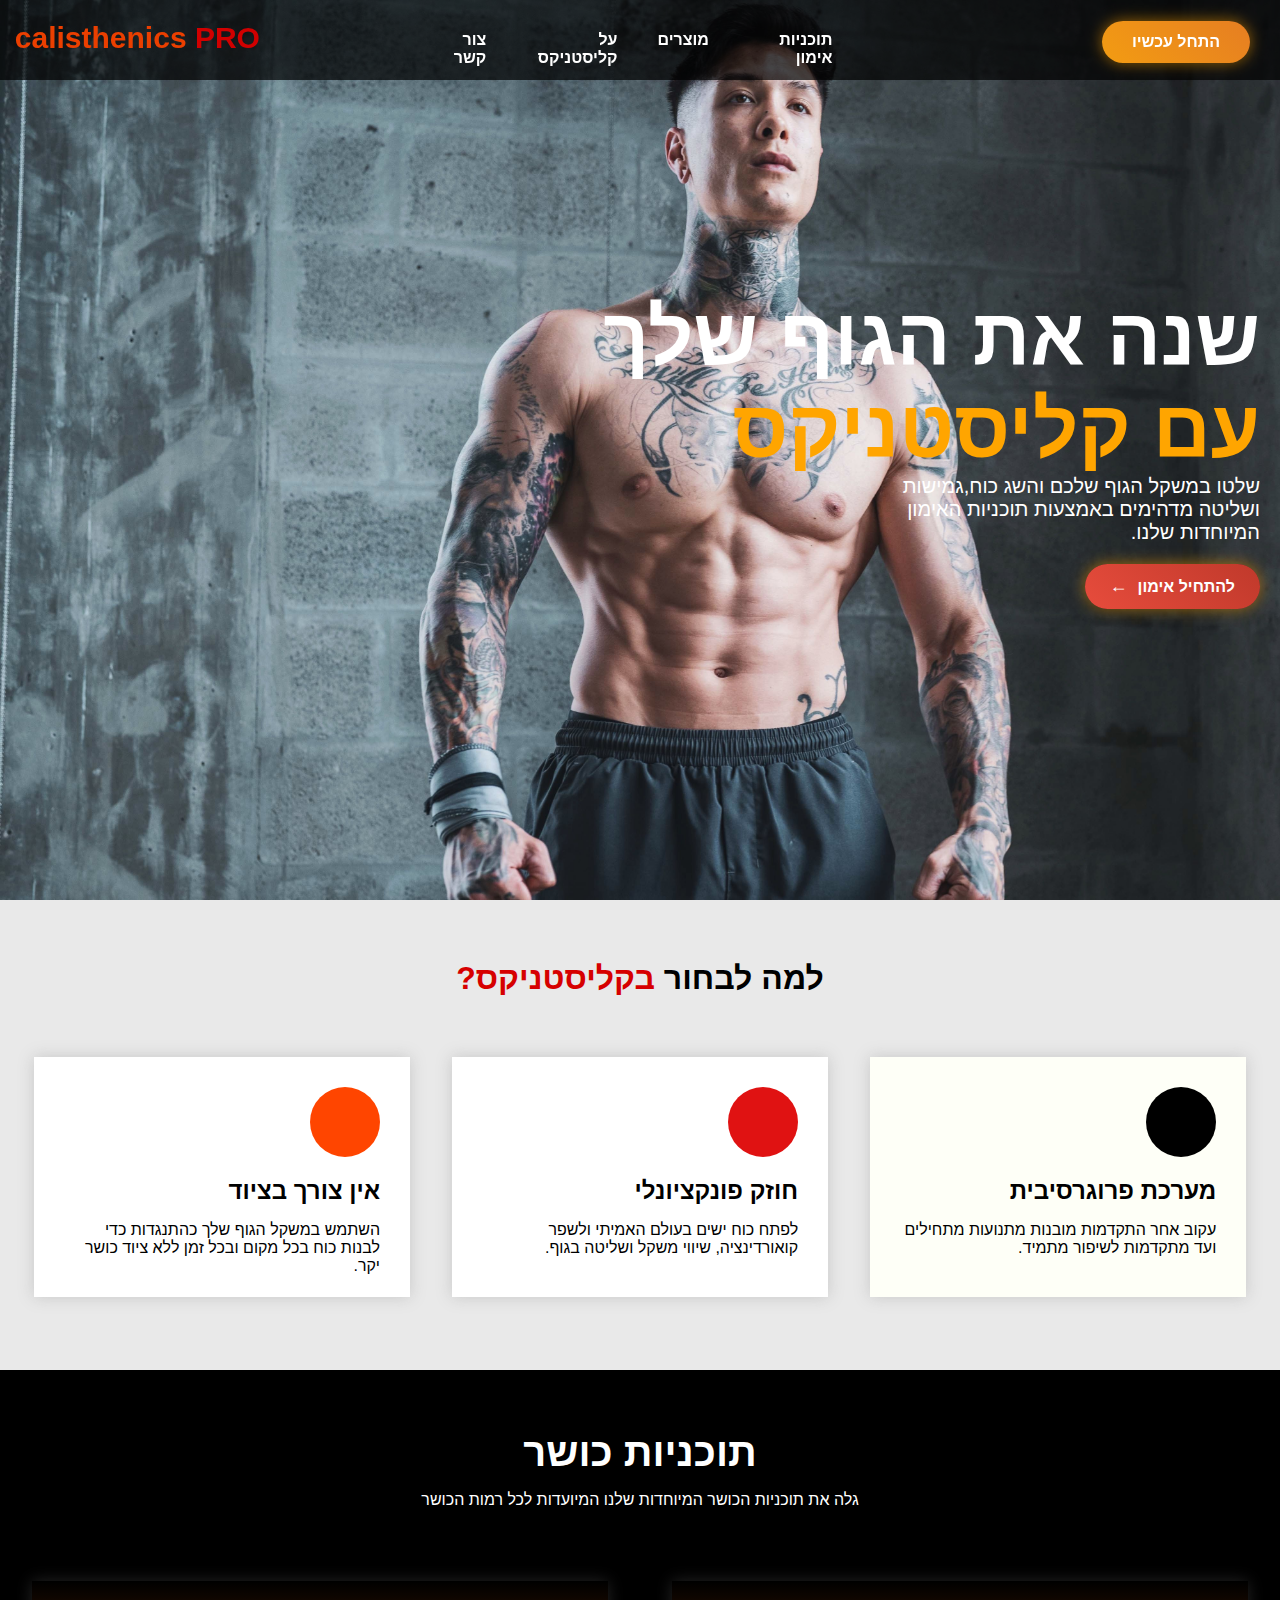
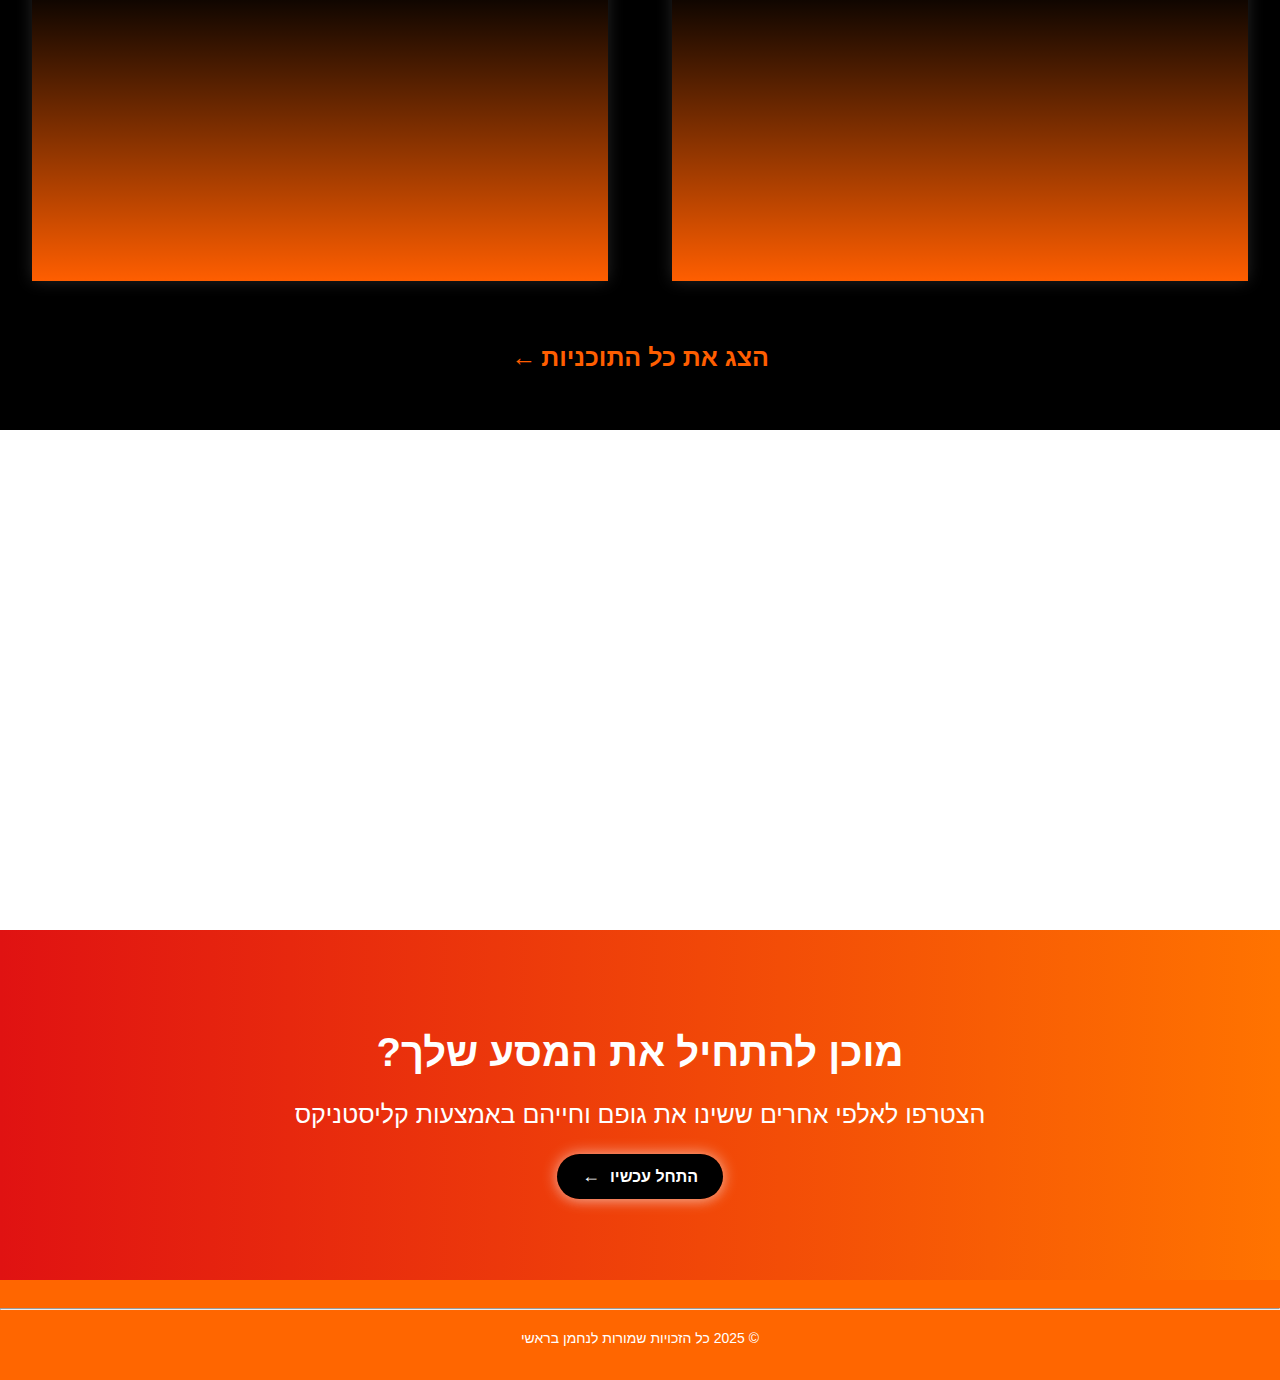
<file: index.html>
<!DOCTYPE html>
<html lang="he">
<head>
    <meta charset="UTF-8">
    <meta name="viewport" content="width=device-width, initial-scale=1.0">
    <title>תוכניות אימון קליסטניקס</title>
</head>
    <style>
        /* עיצוב כללי */
body {
    font-family: "Roboto", sans-serif;
    margin: 0;
    padding: 0;
    background-color: #000000;
    color: #FFFFFF;
    direction: rtl;
    text-align: right;
}


/* כותרת ראשית */
.header-section {
    background-image: url(chris-heria2.jpg);
    height: 100vh;
    background-size: cover;
    display: flex;
    align-items: center;
    padding: 0px;
}

.header-section2{
    padding: 0px;
}

.p-head {
  font-size: 20px;
  color: #ffffff;
  margin-top: 0px;
  margin-bottom: 20px;
  width: 400px;
  padding-right: 20px;
}
.h1-head {
    font-size: 5em;
    margin: 0;
    padding-right: 20px;
}


/* כפתור תפריט */
.menu-btn {
    display: none; /* בכדי שלא יופיע על מסכים גדולים */
    font-size: 30px;
    color: rgb(255, 145, 0);
    background-color: rgba(0, 0, 0, 0.5);
    border: none;
    cursor: pointer;
    padding: 10px;
    padding-top: 5px;
    z-index: 1000;
    position: fixed;
    text-align: center;
    top: 20px;
    right: 20px;
    height: 50px;
    border-radius: 50%;
    width: 50px;
    margin: 20px;
    display: none;
}
/* אפקט כשעוברים עם העכבר */
.menu-btn:hover {
    background-color: rgba(0, 0, 0, 0.5);
    transform: scale(1.1);
}



/* סרגל ניווט */
.nav-mobile{
    position: fixed;
    top: 0;
    right: -250px;
    height: 100%;
    width: 250px;
    background-color: rgba(0, 0, 0, 0.5);
    transition: 0.3s;
    padding-top: 60px;
    z-index: 1000;
}
nav ul {
    list-style: none;
    padding: 0;
    margin: 0;
    display: flex;
    flex-direction: column;
    align-items: center;
}
nav ul li {
    margin: 15px 0;
}
nav ul li a {
    color: #FFFFFF;
    text-decoration: none;
    font-weight: bold;
    font-size: 1.5em;
    padding: 10px;
    transition: 0.3s;
}
nav ul li a:hover {
    color: #FF9800;
}

/* סרגל ניווט במחשב  */
header {
    background: rgba(0, 0, 0, 0.7);
    color: white;
    padding: 15px 30px;
    display: block;
    justify-content: space-between;
    align-items: center;
    position: fixed;
    z-index: 1000;
}

.a-logo{
    font-weight: bold;
    color: #ff5733;
    text-decoration: none;
}

.nav-links {
    list-style: none;
    display: flex;
}

.nav-links li {
    padding-left: 40px;
}

.nav-links a {
    color: white;
    text-decoration: none;
    transition: 0.3s;
    font-weight: bold;
}

.nav-links a:hover {
    color: #00aaff;
}

/* כפתור בסרגל ניווט של האתר*/
.btn-head {
  background: linear-gradient(45deg, #f39c12, #e67e22); /* מעבר צבעים בין שני כתומים */
  color: white; /* צבע הטקסט של הכפתור */
  padding: 12px 30px; /* מרווח פנימי (padding) כדי להגדיל את הכפתור - יותר רחב */
  font-size: 16px; /* גודל הפונט */
  font-weight: bold; /* עיבוי הפונט */
  border: none; /* ללא גבול סביב הכפתור */
  border-radius: 30px; /* פינות מעוגלות */
  box-shadow: 0 4px 10px rgba(0, 0, 0, 0.1), 0 0 15px rgba(255, 165, 0, 0.6); /* צללים עם הילה זוהרת סביב הכפתור */
  cursor: pointer; /* מורה על כך שהכפתור הוא אלמנט שניתן ללחוץ עליו */
  transition: all 0.3s ease; /* אנימציה חלקה לשינויים בכפתור (כמו צבעים, צללים וגדילה) */
}

.btn-head:hover {
  background: linear-gradient(45deg, #e67e22, #f39c12); /* שינוי כיוון המעבר בין הצבעים בעת ריחוף מעל הכפתור */
  box-shadow: 0 8px 20px rgba(0, 0, 0, 0.15), 0 0 30px rgba(255, 165, 0, 0.8); /* צללים חזקים יותר והילה יותר זוהרת בעת ריחוף */
}

.btn-head:active {
  background: linear-gradient(45deg, #e67e22, #f39c12); /* צבעים בעת לחיצה */
  box-shadow: 0 4px 10px rgba(0, 0, 0, 0.1), 0 0 15px rgba(255, 165, 0, 0.5); /* צללים חלשים יותר בעת לחיצה */
  transform: scale(1.1); /* הגדלת הכפתור ב-10% בעת לחיצה */
}



/* כפתור בכותרת של האתר */
.btn-body {
  background: linear-gradient(45deg, #e74c3c, #c0392b); /* מעבר צבעים בין שני אדומים */
  color: white; /* צבע הטקסט של הכפתור */
  padding: 12px 25px; /* מרווח פנימי (padding) */
  font-size: 16px; /* גודל הפונט */
  font-weight: bold; /* עיבוי הפונט */
  border: none; /* ללא גבול סביב הכפתור */
  border-radius: 30px; /* פינות מעוגלות */
  box-shadow: 0 4px 10px rgba(0, 0, 0, 0.1), 0 0 15px rgba(255, 165, 0, 0.6); /* צללים עם הילה זוהרת סביב הכפתור */
  cursor: pointer; /* מורה על כך שהכפתור הוא אלמנט שניתן ללחוץ עליו */
  transition: all 0.3s ease; /* אנימציה חלקה לשינויים בכפתור (כמו צבעים, צללים וגדילה) */
  display: inline-flex; /* שימוש ב-inline-flex כדי לא להפר את מבנה הכפתור */
  align-items: center; /* מיישר את התוכן במרכז האנכי */
  direction: rtl; /* מיישר את הטקסט לימין (עברית) */
  margin-right: 20px;
}

.btn-body:after {
  content: '←'; /* חץ לכיוון ימין */
  font-size: 18px; /* גודל החץ */
  margin-right: 10px; /* מרווח בין החץ לבין הטקסט */
  transition: transform 0.3s ease; /* אנימציה חלקה לחץ */
}

.btn-body:hover {
  background: linear-gradient(45deg, #c0392b, #e74c3c); /* שינוי כיוון המעבר בין הצבעים בעת ריחוף */
  box-shadow: 0 8px 20px rgba(0, 0, 0, 0.15), 0 0 30px rgba(255, 165, 0, 0.8); /* צללים חזקים יותר והילה יותר זוהרת בעת ריחוף */
  /*transform: scale(1.1); ----- הגדלת הכפתור ב-10% בעת ריחוף */
}

.btn-body:hover:after {
  transform: translateX(-10px); /* החץ יזוז ימינה */
}

.btn-body:active {
  background: linear-gradient(45deg, #c0392b, #e74c3c); /* צבעים בעת לחיצה */
  box-shadow: 0 4px 10px rgba(0, 0, 0, 0.1), 0 0 15px rgba(255, 165, 0, 0.5); /* צללים חלשים יותר בעת לחיצה */
}

.nav-pc{
    width: 96.5%;
    height: 50px;
}
.logo {
    font-size: 30px;
    font-weight: bold;
    color: #ff5733;
    position: relative;
    float: left;
    margin-top: 6px;
}

.button-start{
    width: 20%;
    float: right;
    position: relative;
    margin-top: 6px;
}
.ul-div{
    width: 480px;
    margin: auto;
}

/* טעימה מההמשך של האתר*/

/*אודות קליסטניקס*/
.teyma-1{
    width: 100%;
    height: 470px;
    background-color: #e9e9e9;
}
/*כל התוכן בתוך הדיב הראשון של טעימה 1*/

/*כותרת*/
.h1-div-teyma-1{
    text-align: center;
    margin: 0px;
    padding: 60px;
    display: block;
}
.s1-black{
    color: black;
}
.s1-red{
    color: rgb(214, 0, 0);
}
/*דיב של השלוש דיבים שמוצגים באתר*/
.teyma-1-db{
    height: 240px;
    width: 98%;
    margin-right: 1%;
}
/*הדיבים של הטעימה שמוצגים באתר*/
.teyma-1-dt{
    background-color: #ffffff;
    color: black;
    float: left;
    width: 30%;
    height: 240px;
    margin-right: 1.66666%;
    margin-left: 1.66666%;
    transition: transform 0.3s ease; /* אנימציה חלקה */
    box-shadow: 0px 0px 15px rgba(122, 122, 122, 0.3); /* צל של הדיב*/
}
.teyma-1-dt:hover {
  transform: translateY(-10px); /* הזזת ה-div למעלה ב-10px */
}
.teyma-logo1{
    width: 70px;
    height: 70px;
    background-color: orangered;
    border-radius: 50%;
    margin-top: 30px;
    margin-right: 30px;
}
.teyma-2-dt{
    background-color: #ffffff;
    color: black;
    float: left;
    width: 30%;
    height: 240px;
    margin-right: 1.66666%;
    margin-left: 1.66666%;
    transition: transform 0.3s ease; /* אנימציה חלקה */
    box-shadow: 0px 0px 15px rgba(122, 122, 122, 0.3); /* צל של הדיב*/
}
.teyma-2-dt:hover {
  transform: translateY(-10px); /* הזזת ה-div למעלה ב-10px */
}
.teyma-logo2{
    width: 70px;
    height: 70px;
    background-color: #e01212;
    border-radius: 50%;
    margin-top: 30px;
    margin-right: 30px;
}
.teyma-3-dt{
    background-color: #fefff7;
    color: black;
    float: right;
    width: 30%;
    height: 240px;
    margin-right: 1.66666%;
    margin-left: 1.66666%;
    transition: transform 0.3s ease; /* אנימציה חלקה */
    box-shadow: 0px 0px 15px rgba(122, 122, 122, 0.3); /* צל של הדיב*/
}
.teyma-3-dt:hover {
  transform: translateY(-10px); /* הזזת ה-div למעלה ב-10px */
}
.teyma-logo3{
    width: 70px;
    height: 70px;
    background-color: black;
    border-radius: 50%;
    margin-top: 30px;
    margin-right: 30px;
}

/*תוכנית אימון*/
.teyma-2{
    width: 100%;
    height: 600px;
    background-color: #000000;
    color: white;
    text-align: center;
}

.h1-teyma-2{
    text-align: center;
    margin: 0px;
    margin-top: 60px;
    font-size: 40px;
}
.p-teyma-2{
    text-align: center;
    margin-bottom: 40px;
}
.div-teyma-1-left{
    float: left;
    width: 45%;
    height: 300px;
    margin: 2.5%;
    background: linear-gradient(to top, #ff5e00, rgba(255, 115, 0, 0));
    color: black;
    box-shadow: 0px 0px 15px rgba(122, 122, 122, 0.3); /* צל של הדיב*/

}
.div-teyma-2-right{
    float: right;
    width: 45%;
    height: 300px;
    margin: 2.5%;
    background: linear-gradient(to top, #ff5e00, rgba(255, 115, 0, 0));
    color: black;
    box-shadow: 0px 0px 15px rgba(122, 122, 122, 0.3); /* צל של הדיב*/
}
.div-a-teyma-2{
    margin: auto;
    margin-top: 30px;
    height: 30px;
    width: 100%;
    float: left;
    content: '←'; /* חץ לכיוון ימין */
    font-size: 18px; /* גודל החץ */
    margin-right: 10px; /* מרווח בין החץ לבין הטקסט */
    transition: transform 0.3s ease; /* אנימציה חלקה לחץ */
}

.a-teyma-2 { 
    display: inline-flex; /* מציב את החץ והטקסט באותו קו */
    align-items: center; /* ממרכז אותם אנכית */
    font-size: 25px; /* גודל הטקסט */
    text-decoration: none; /* מסיר קו תחתון */
    color: rgb(255, 94, 0); /* צבע הטקסט */
    font-weight: bold; /* כתב עבה */
    transition: color 0.3s; /* אפקט מעבר צבע */
}
.arrow { 
    display: inline-block; /* מאפשר תזוזה */
    margin-right: 5px; /* רווח בין החץ לטקסט */
    transition: transform 0.3s ease; /* אנימציה חלקה */
    position: relative; /* מאפשר להזיז את החץ בלי להשפיע על הטקסט */
}
.a-teyma-2:hover .arrow { 
    transform: translateX(-5px); /* מזיז את החץ שמאלה */
    color: #f39c12;
}
.a-teyma-2:hover{
    color: #f39c12;
}

/*מוצרים של קליסטניקס*/
.teyma-3{
    width: 100%;
    height: 500px;
    background-color: rgb(255, 255, 255);
}

.start-footer{
    height: 350px;
    background: linear-gradient(to right, #e01212, #ff7300);
    text-align: center;
}


/* כפתור בלמטה של האתר (הכפתור השחור)*/
.btn-start-down {
  background: linear-gradient(45deg, #000000, #000000); /* מעבר צבעים בין שני אדומים */
  color: rgb(255, 255, 255); /* צבע הטקסט של הכפתור */
  padding: 12px 25px; /* מרווח פנימי (padding) */
  font-size: 16px; /* גודל הפונט */
  font-weight: bold; /* עיבוי הפונט */
  border: none; /* ללא גבול סביב הכפתור */
  border-radius: 30px; /* פינות מעוגלות */
  box-shadow: 0 4px 10px rgba(226, 226, 226, 0.1), 0 0 15px rgba(255, 255, 255, 0.6); /* צללים עם הילה זוהרת סביב הכפתור */
  cursor: pointer; /* מורה על כך שהכפתור הוא אלמנט שניתן ללחוץ עליו */
  transition: all 0.3s ease; /* אנימציה חלקה לשינויים בכפתור (כמו צבעים, צללים וגדילה) */
  display: inline-flex; /* שימוש ב-inline-flex כדי לא להפר את מבנה הכפתור */
  align-items: center; /* מיישר את התוכן במרכז האנכי */
  direction: rtl; /* מיישר את הטקסט לימין (עברית) */
}

.btn-start-down:after {
  content: '←'; /* חץ לכיוון ימין */
  font-size: 18px; /* גודל החץ */
  margin-right: 10px; /* מרווח בין החץ לבין הטקסט */
  transition: transform 0.3s ease; /* אנימציה חלקה לחץ */
}

.btn-start-down:hover {
  background: linear-gradient(45deg, #000000, #000000); /* שינוי כיוון המעבר בין הצבעים בעת ריחוף */
  box-shadow: 0 8px 20px rgba(0, 0, 0, 0.15), 0 0 30px rgba(255, 255, 255, 0.8); /* צללים חזקים יותר והילה יותר זוהרת בעת ריחוף */
  /*transform: scale(1.1); ----- הגדלת הכפתור ב-10% בעת ריחוף */
}

.btn-start-down:hover:after {
  transform: translateX(-10px); /* החץ יזוז ימינה */
}

.btn-start-down:active {
  background: linear-gradient(45deg, #000000, #000000); /* צבעים בעת לחיצה */
  box-shadow: 0 4px 10px rgba(0, 0, 0, 0.1), 0 0 15px rgba(255, 255, 255, 0.5); /* צללים חלשים יותר בעת לחיצה */
}
.p-head-mobile{
     display: none;
    }
.h1-head-mobile{
    display: none;
}

/* בכדי להסתיר את כפתור הניווט במחשב */
@media (max-width: 515px) {
    .h1-head-mobile{
        display: block;
        margin: 0;
    }
    .p-head-mobile{
        color: #ffffff;
        margin-top: 0px;
        margin-bottom: 20px;
        display: block;
    }
}


/* בכדי להסתיר את כפתור הניווט במחשב */
@media (max-width: 768px) {
    .menu-btn {
        display: block;
    }
    .nav-mobile{
        display: block;
    }
    .nav-pc {
        display: none;
    }
    .h1-head{
        display: none;
    }
    .p-head{
        display: none;
    }
    .h1-head-mobile{
        display: block;
        margin: 0;
    }
    .p-head-mobile{
        color: #ffffff;
        margin-top: 0px;
        margin-bottom: 20px;
        display: block;
    }
    .teyma-1-dt{
        width: 90%;
        float: left;
    }
    .teyma-2-dt{
        width: 90%;
        float: left;
        
    }
    .teyma-3-dt{
        width: 90%;
        float: left;
    }
    .teyma-1-db{
        height: 900px;
    }
    .teyma-1{
        height: 900px;
    }
}


    </style>
<body>

<!-- כפתור לפתיחת התפריט בטלפון-->
<button class="menu-btn" onclick="toggleNav()">☰</button>
<!-- סרגל ניווט למובייל-->
<nav id="sideNav" class="nav-mobile">
    <ul>
        <li><a href="#programs-samples">תוכניות אימון</a></li>
        <li><a href="kosher-m.html">מוצרים</a></li>
        <li><a href="kosher-o.html">על קליסטניקס</a></li>
        <li><a href="kosher-tz.html">צור קשר</a></li>
    </ul>
</nav>

<header class="nav-pc">
    <div class="logo"><a class="a-logo" href="#">
        <span style="color: rgb(235, 63, 0);">calisthenics</span>
        <span style="color: rgb(209, 0, 0);">PRO</span>
    </a>
    </div>
    <div class="button-start"><button class="btn-head" onclick="location.href='imun-1.html';">התחל עכשיו</button></div>
<div class="ul-div">
    <ul class="nav-links">
        <li><a href="#programs-samples">תוכניות אימון</a></li>
        <li><a href="kosher-m.html">מוצרים</a></li>
        <li><a href="kosher-o.html">על קליסטניקס</a></li>
        <li><a href="kosher-tz.html">צור קשר</a></li>
    </ul>
</div>
</header>

<!-- כותרת ראשית -->
<div class="header-section">
    <div class="header-section2">
        <h1 class="h1-head-mobile" style="color: white;">שנה את הגוף שלך</h1>
        <h1 class="h1-head-mobile" style="color: orange;">עם קליסטניקס</h1>
        <!-- מובייל -->
        <h1 class="h1-head" style="color: white;">שנה את הגוף שלך</h1>
        <h1 class="h1-head" style="color: orange;">עם קליסטניקס</h1>


        <div>
            <p class="p-head">שלטו במשקל הגוף שלכם והשג כוח,גמישות ושליטה מדהימים באמצעות תוכניות האימון המיוחדות שלנו.</p>
            <button class="btn-body" onclick="location.href='imun-1.html';">להתחיל אימון</button>
        </div>
    </div>
</div>



<!-- טעימה 1 אודות קליסטניקס -->
<div class="teyma-1">
    <h1 class="h1-div-teyma-1">
        <span class="s1-black">למה לבחור</span>
        <span class="s1-red">בקליסטניקס?</span>
    </h1>
    <div class="teyma-1-db">
        <div class="teyma-1-dt">
            <div class="teyma-logo1"></div>
            <h2 style="margin-right: 30px; margin-bottom: 0px;">אין צורך בציוד</h2>
            <p style="margin-right: 30px; margin-left: 30px;">השתמש במשקל הגוף שלך כהתנגדות כדי לבנות כוח בכל מקום ובכל זמן ללא ציוד כושר יקר.</p>
        </div>
        <div class="teyma-2-dt">
            <div class="teyma-logo2"></div>
            <h2 style="margin-right: 30px; margin-bottom: 0px;">חוזק פונקציונלי</h2>
            <p style="margin-right: 30px; margin-left: 30px;">לפתח כוח ישים בעולם האמיתי ולשפר קואורדינציה, שיווי משקל ושליטה בגוף.</p>
        </div>
        <div class="teyma-3-dt">
            <div class="teyma-logo3"></div>
            <h2 style="margin-right: 30px; margin-bottom: 0px;">מערכת פרוגרסיבית</h2>
            <p style="margin-right: 30px; margin-left: 30px;">עקוב אחר התקדמות מובנות מתנועות מתחילים ועד מתקדמות לשיפור מתמיד.</p>
        </div>
    </div>
</div>

<div class="teyma-2">
    <h1 class="h1-teyma-2">תוכניות כושר</h1>
    <p class="p-teyma-2">גלה את תוכניות הכושר המיוחדות שלנו המיועדות לכל רמות הכושר</p>
    <div class="div-teyma-1-left"></div>
    <div class="div-teyma-2-right"></div>

    <div class="div-a-teyma-2">
        <a href="#" class="a-teyma-2"> <!-- קישור (לינק) עם מחלקת CSS בשם "link" -->
            הצג את כל התוכניות <span class="arrow">←</span> <!-- טקסט עם חץ שמאלה בתוך תגית span -->
        </a>
    </div>

</div>

<div class="teyma-3">
</div>

<div class="start-footer">
    <h2 style=" margin: 0px; font-size: 40px; padding-top: 100px;">מוכן להתחיל את המסע שלך?</h2>
    <p style="font-size: 25px;">הצטרפו לאלפי אחרים ששינו את גופם וחייהם באמצעות קליסטניקס</p>
    <button class="btn-start-down" onclick="location.href='imun-1.html';">התחל עכשיו</button>
</div>


<!-- Footer -->
<footer style="background-color: #ff6600; padding: 20px 0;">
    <hr><p style="font-size: 14px; margin-top: 20px; color: white; text-align: center;">© 2025 כל הזכויות שמורות לנחמן בראשי</p>
</footer>

    <script>
        function toggleNav() {
            var sideNav = document.getElementById("sideNav");
            if (sideNav.style.right === "0px") {
                sideNav.style.right = "-250px";
            } else {
                sideNav.style.right = "0";
            }
        }

        // פונקציה לסגירת התפריט אם לוחצים מחוץ אליו
        document.addEventListener("click", function (event) {
            var sideNav = document.getElementById("sideNav");
            var menuBtn = document.querySelector(".menu-btn");

            // בודק אם הלחיצה הייתה מחוץ לתפריט ולכפתור
            if (sideNav.style.right === "0px" &&
                !sideNav.contains(event.target) &&
                !menuBtn.contains(event.target)) {
                sideNav.style.right = "-250px";
            }
        });
    </script>

</body>
</html>
</file>
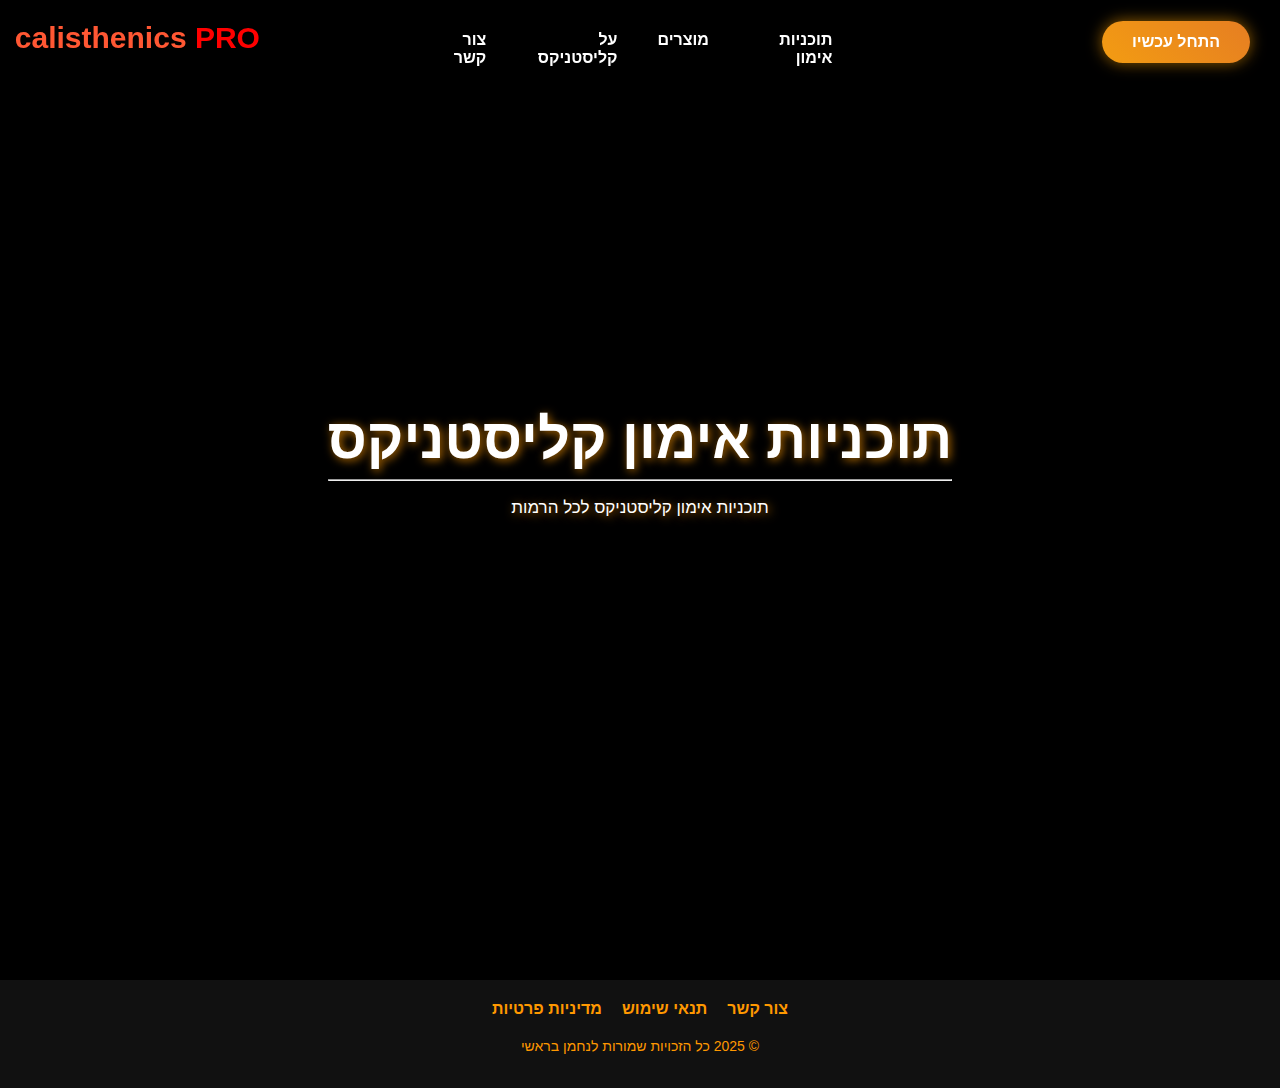
<file: ck-t-imun.html>
<!DOCTYPE html>
<html lang="he">

<head>
    <meta charset="UTF-8">
    <meta name="viewport" content="width=device-width, initial-scale=1.0">
    <title>תוכניות אימון קליסטניקס</title>
</head>
    <style>
/* עיצוב כללי */
body {
    font-family: "Roboto", sans-serif;
    margin: 0;
    padding: 0;
    background-color: #000000;
    color: #FFFFFF;
    direction: rtl;
    text-align: right;
}

/* כותרת ראשית */
#header-section {
    position: relative;
    text-align: center;
    height: 100vh;
    background-size: cover;
    display: flex;
    justify-content: center;
    align-items: center;
    color: #FFFFFF;
    text-shadow: 2px 2px 10px rgba(255, 152, 0, 0.7);
    box-shadow: inset 0 0 20px rgba(0, 0, 0, 0.7);
    padding: 20px;
}
#header-section div {
    background-color: rgba(0, 0, 0, 0.5);
    padding: 20px;
    border-radius: 8px;
}

.h1-head {
    font-size: 3.5em;
    margin: 0;
}
.p-head{
    font-size: 17px;
    
}
/* בכדי להסתיר את כפתור הניווט במחשב */
@media (max-width: 768px) {
    .menu-btn {
        display: block;
    }
    .nav-mobile{
        display: block;
    }
    .nav-pc {
        display: none;
    }
}
/* כפתור תפריט */
.menu-btn {
    display: none; /* בכדי שלא יופיע על מסכים גדולים */
    font-size: 30px;
    color: rgb(255, 145, 0);
    background-color: rgba(0, 0, 0, 0.5);
    border: none;
    cursor: pointer;
    padding: 10px;
    padding-top: 5px;
    z-index: 1000;
    position: fixed;
    text-align: center;
    top: 20px;
    right: 20px;
    height: 50px;
    border-radius: 50%;
    width: 50px;
    margin: 20px;
    display: none;
}
/* אפקט כשעוברים עם העכבר */
.menu-btn:hover {
    background-color: rgba(0, 0, 0, 0.5);
    transform: scale(1.1);
}

/* סרגל ניווט */
.nav-mobile{
    position: fixed;
    top: 0;
    right: -250px;
    height: 100%;
    width: 250px;
    background-color: rgba(0, 0, 0, 0.5);
    transition: 0.3s;
    padding-top: 60px;
    z-index: 1000;
}
nav ul {
    list-style: none;
    padding: 0;
    margin: 0;
    display: flex;
    flex-direction: column;
    align-items: center;
}
nav ul li {
    margin: 15px 0;
}
nav ul li a {
    color: #FFFFFF;
    text-decoration: none;
    font-weight: bold;
    font-size: 1.5em;
    padding: 10px;
    transition: 0.3s;
}
nav ul li a:hover {
    color: #FF9800;
}

/* סרגל ניווט במחשב  */
header {
    background: rgba(0, 0, 0, 0.7);
    color: white;
    padding: 15px 30px;
    display: block;
    justify-content: space-between;
    align-items: center;
    position: fixed;
    z-index: 1000;
}

.a-logo{
    font-weight: bold;
    color: #ff5733;
    text-decoration: none;
}

.nav-links {
    list-style: none;
    display: flex;
}

.nav-links li {
    padding-left: 40px;
}

.nav-links a {
    color: white;
    text-decoration: none;
    transition: 0.3s;
    font-weight: bold;
}

.nav-links a:hover {
    color: #00aaff;
}

/* כפתור בסרגל ניווט של האתר*/
.btn-head {
  background: linear-gradient(45deg, #f39c12, #e67e22); /* מעבר צבעים בין שני כתומים */
  color: white; /* צבע הטקסט של הכפתור */
  padding: 12px 30px; /* מרווח פנימי (padding) כדי להגדיל את הכפתור - יותר רחב */
  font-size: 16px; /* גודל הפונט */
  font-weight: bold; /* עיבוי הפונט */
  border: none; /* ללא גבול סביב הכפתור */
  border-radius: 30px; /* פינות מעוגלות */
  box-shadow: 0 4px 10px rgba(0, 0, 0, 0.1), 0 0 15px rgba(255, 165, 0, 0.6); /* צללים עם הילה זוהרת סביב הכפתור */
  cursor: pointer; /* מורה על כך שהכפתור הוא אלמנט שניתן ללחוץ עליו */
  transition: all 0.3s ease; /* אנימציה חלקה לשינויים בכפתור (כמו צבעים, צללים וגדילה) */
}

.btn-head:hover {
  background: linear-gradient(45deg, #e67e22, #f39c12); /* שינוי כיוון המעבר בין הצבעים בעת ריחוף מעל הכפתור */
  box-shadow: 0 8px 20px rgba(0, 0, 0, 0.15), 0 0 30px rgba(255, 165, 0, 0.8); /* צללים חזקים יותר והילה יותר זוהרת בעת ריחוף */
}

.btn-head:active {
  background: linear-gradient(45deg, #e67e22, #f39c12); /* צבעים בעת לחיצה */
  box-shadow: 0 4px 10px rgba(0, 0, 0, 0.1), 0 0 15px rgba(255, 165, 0, 0.5); /* צללים חלשים יותר בעת לחיצה */
  transform: scale(1.1); /* הגדלת הכפתור ב-10% בעת לחיצה */
}

/* כפתור בכותרת של האתר */
.btn-body {
  background: linear-gradient(45deg, #e74c3c, #c0392b); /* מעבר צבעים בין שני אדומים */
  color: white; /* צבע הטקסט של הכפתור */
  padding: 12px 25px; /* מרווח פנימי (padding) */
  font-size: 16px; /* גודל הפונט */
  font-weight: bold; /* עיבוי הפונט */
  border: none; /* ללא גבול סביב הכפתור */
  border-radius: 30px; /* פינות מעוגלות */
  box-shadow: 0 4px 10px rgba(0, 0, 0, 0.1), 0 0 15px rgba(255, 165, 0, 0.6); /* צללים עם הילה זוהרת סביב הכפתור */
  cursor: pointer; /* מורה על כך שהכפתור הוא אלמנט שניתן ללחוץ עליו */
  transition: all 0.3s ease; /* אנימציה חלקה לשינויים בכפתור (כמו צבעים, צללים וגדילה) */
  display: inline-flex; /* שימוש ב-inline-flex כדי לא להפר את מבנה הכפתור */
  align-items: center; /* מיישר את התוכן במרכז האנכי */
  direction: rtl; /* מיישר את הטקסט לימין (עברית) */
}

.btn-body:after {
  content: '←'; /* חץ לכיוון ימין */
  font-size: 18px; /* גודל החץ */
  margin-right: 10px; /* מרווח בין החץ לבין הטקסט */
  transition: transform 0.3s ease; /* אנימציה חלקה לחץ */
}

.btn-body:hover {
  background: linear-gradient(45deg, #c0392b, #e74c3c); /* שינוי כיוון המעבר בין הצבעים בעת ריחוף */
  box-shadow: 0 8px 20px rgba(0, 0, 0, 0.15), 0 0 30px rgba(255, 165, 0, 0.8); /* צללים חזקים יותר והילה יותר זוהרת בעת ריחוף */
  /*transform: scale(1.1); ----- הגדלת הכפתור ב-10% בעת ריחוף */
}

.btn-body:hover:after {
  transform: translateX(-10px); /* החץ יזוז ימינה */
}

.btn-body:active {
  background: linear-gradient(45deg, #c0392b, #e74c3c); /* צבעים בעת לחיצה */
  box-shadow: 0 4px 10px rgba(0, 0, 0, 0.1), 0 0 15px rgba(255, 165, 0, 0.5); /* צללים חלשים יותר בעת לחיצה */
}


.nav-pc{
    width: 96.5%;
    height: 50px;
}
.logo {
    font-size: 30px;
    font-weight: bold;
    position: relative;
    float: left;
    margin-top: 6px;
}
.s-orange{
    color: #ff5733;
}
.s-red{
    color: red;
}
.button-start{
    width: 20%;
    float: right;
    position: relative;
    margin-top: 6px;
}
.ul-div{
    width: 480px;
    margin: auto;
}

    </style>
<body>

<!-- כפתור לפתיחת התפריט בטלפון-->
<button class="menu-btn" onclick="toggleNav()">☰</button>
<!-- סרגל ניווט למובייל-->
<nav id="sideNav" class="nav-mobile">
    <ul>
        <li><a href="#programs-samples">תוכניות אימון</a></li>
        <li><a href="kosher-m.html">מוצרים</a></li>
        <li><a href="kosher-o.html">על קליסטניקס</a></li>
        <li><a href="kosher-tz.html">צור קשר</a></li>
    </ul>
</nav>

<header class="nav-pc">
    <div class="logo"><a class="a-logo" href="#">
        <span class="s-orange">calisthenics</span>
        <span class="s-red">PRO</span></a></div>
    <div class="button-start"><button class="btn-head">התחל עכשיו</button></div>
<div class="ul-div">
    <ul class="nav-links">
        <li><a href="#programs-samples">תוכניות אימון</a></li>
        <li><a href="kosher-m.html">מוצרים</a></li>
        <li><a href="kosher-o.html">על קליסטניקס</a></li>
        <li><a href="kosher-tz.html">צור קשר</a></li>
    </ul>
</div>
</header>

<!-- כותרת ראשית -->
<div id="header-section">
    <div>
        <h1 class="h1-head">תוכניות אימון קליסטניקס</h1>
        <hr>
        <p class="p-head">תוכניות אימון קליסטניקס לכל הרמות</p>
    </div>
</div>





<!-- Footer -->
<footer style="background-color: #111; padding: 20px 0; text-align: center; color: white; margin-top: 40px;">
    <div style="max-width: 1200px; margin: 0 auto; display: flex; justify-content: center; flex-wrap: wrap; gap: 20px;">
        <a href="kosher-tz.html" style="color: #FF9800; text-decoration: none; font-size: 16px; font-weight: bold;">צור קשר</a>
        <a href="kosher-tnaei.html" style="color: #FF9800; text-decoration: none; font-size: 16px; font-weight: bold;">תנאי שימוש</a>
        <a href="kosher-mediniut.html" style="color: #FF9800; text-decoration: none; font-size: 16px; font-weight: bold;">מדיניות פרטיות</a>
    </div>
    <p style="font-size: 14px; margin-top: 20px; color: #FF9800;">© 2025 כל הזכויות שמורות לנחמן בראשי</p>
</footer>

    <script>
        function toggleNav() {
            var sideNav = document.getElementById("sideNav");
            if (sideNav.style.right === "0px") {
                sideNav.style.right = "-250px";
            } else {
                sideNav.style.right = "0";
            }
        }

        // פונקציה לסגירת התפריט אם לוחצים מחוץ אליו
        document.addEventListener("click", function (event) {
            var sideNav = document.getElementById("sideNav");
            var menuBtn = document.querySelector(".menu-btn");

            // בודק אם הלחיצה הייתה מחוץ לתפריט ולכפתור
            if (sideNav.style.right === "0px" &&
                !sideNav.contains(event.target) &&
                !menuBtn.contains(event.target)) {
                sideNav.style.right = "-250px";
            }
        });
    </script>

</body>
</html>
</file>
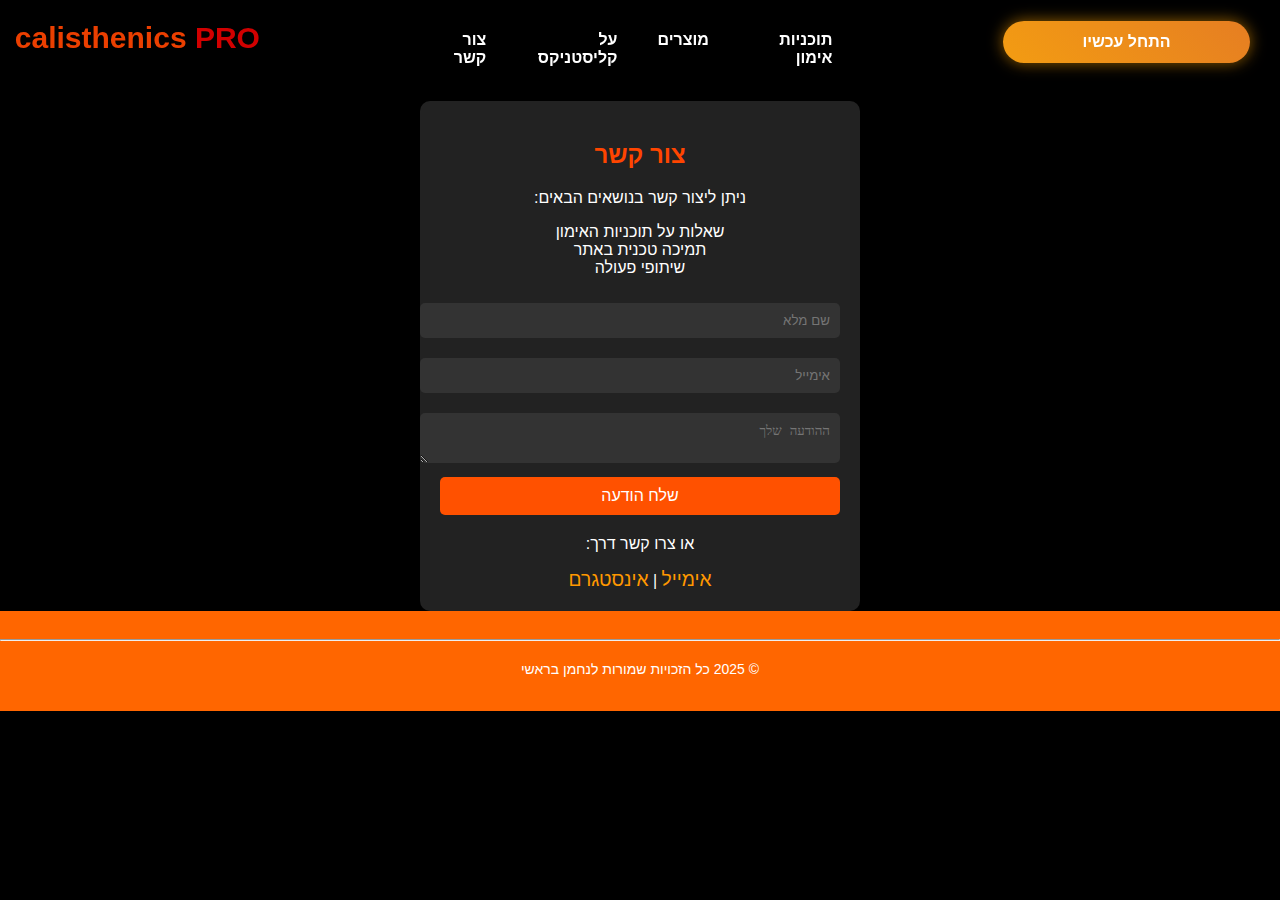
<file: kosher-tz.html>
<!DOCTYPE html>
<html lang="en">
<head>
    <meta charset="UTF-8">
    <meta name="viewport" content="width=device-width, initial-scale=1.0">
    <link rel="icon" type="image/png" href="https://play-lh.googleusercontent.com/zMLgAWZDgYeh_tP30QSLyawdX_hs9MfPi5qKIS61voO4H6Fk8ir8G64dVTocDYkeGw=w240-h480-rw">
    <title>Document</title>
</head>
    <style>
/* עיצוב כללי */
body {
    font-family: "Roboto", sans-serif;
    margin: 0;
    padding: 0;
    background-color: #000000;
    color: #FFFFFF;
    direction: rtl;
    text-align: right;
}

/* כפתור תפריט */
.menu-btn {
    display: none; /* בכדי שלא יופיע על מסכים גדולים */
    font-size: 30px;
    color: rgb(255, 145, 0);
    background-color: rgba(0, 0, 0, 0.5);
    border: none;
    cursor: pointer;
    padding: 10px;
    padding-top: 5px;
    z-index: 1000;
    position: fixed;
    text-align: center;
    top: 20px;
    right: 20px;
    height: 50px;
    border-radius: 50%;
    width: 50px;
    margin: 20px;
    display: none;
}
/* אפקט כשעוברים עם העכבר */
.menu-btn:hover {
    background-color: rgba(0, 0, 0, 0.5);
    transform: scale(1.1);
}

/* סרגל ניווט */
.nav-mobile{
    position: fixed;
    top: 0;
    right: -250px;
    height: 100%;
    width: 250px;
    background-color: rgba(0, 0, 0, 0.5);
    transition: 0.3s;
    padding-top: 60px;
    z-index: 1000;
}
nav ul {
    list-style: none;
    padding: 0;
    margin: 0;
    display: flex;
    flex-direction: column;
    align-items: center;
}
nav ul li {
    margin: 15px 0;
}
nav ul li a {
    color: #FFFFFF;
    text-decoration: none;
    font-weight: bold;
    font-size: 1.5em;
    padding: 10px;
    transition: 0.3s;
}
nav ul li a:hover {
    color: #FF9800;
}


/* סרגל ניווט במחשב  */
header {
    background: rgba(0, 0, 0, 0.7);
    color: white;
    padding: 15px 30px;
    display: block;
    justify-content: space-between;
    align-items: center;
    position: fixed;
    z-index: 1000;
}

.a-logo{
    font-weight: bold;
    color: #ff5733;
    text-decoration: none;
}

.nav-links {
    list-style: none;
    display: flex;
}

.nav-links li {
    padding-left: 40px;
}

.nav-links a {
    color: white;
    text-decoration: none;
    transition: 0.3s;
    font-weight: bold;
}

.nav-links a:hover {
    color: #00aaff;
}

/* כפתור בסרגל ניווט של האתר*/
.btn-head {
  background: linear-gradient(45deg, #f39c12, #e67e22); /* מעבר צבעים בין שני כתומים */
  color: white; /* צבע הטקסט של הכפתור */
  padding: 12px 30px; /* מרווח פנימי (padding) כדי להגדיל את הכפתור - יותר רחב */
  font-size: 16px; /* גודל הפונט */
  font-weight: bold; /* עיבוי הפונט */
  border: none; /* ללא גבול סביב הכפתור */
  border-radius: 30px; /* פינות מעוגלות */
  box-shadow: 0 4px 10px rgba(0, 0, 0, 0.1), 0 0 15px rgba(255, 165, 0, 0.6); /* צללים עם הילה זוהרת סביב הכפתור */
  cursor: pointer; /* מורה על כך שהכפתור הוא אלמנט שניתן ללחוץ עליו */
  transition: all 0.3s ease; /* אנימציה חלקה לשינויים בכפתור (כמו צבעים, צללים וגדילה) */
}

.btn-head:hover {
  background: linear-gradient(45deg, #e67e22, #f39c12); /* שינוי כיוון המעבר בין הצבעים בעת ריחוף מעל הכפתור */
  box-shadow: 0 8px 20px rgba(0, 0, 0, 0.15), 0 0 30px rgba(255, 165, 0, 0.8); /* צללים חזקים יותר והילה יותר זוהרת בעת ריחוף */
}

.btn-head:active {
  background: linear-gradient(45deg, #e67e22, #f39c12); /* צבעים בעת לחיצה */
  box-shadow: 0 4px 10px rgba(0, 0, 0, 0.1), 0 0 15px rgba(255, 165, 0, 0.5); /* צללים חלשים יותר בעת לחיצה */
  transform: scale(1.1); /* הגדלת הכפתור ב-10% בעת לחיצה */
}
.nav-pc{
    width: 96.5%;
    height: 50px;
}
.logo {
    font-size: 30px;
    font-weight: bold;
    color: #ff5733;
    position: relative;
    float: left;
    margin-top: 6px;
}

.button-start{
    width: 20%;
    float: right;
    position: relative;
    margin-top: 6px;
}
.ul-div{
    width: 480px;
    margin: auto;
}

.in-body{
    min-height: 1px;
    width: 100%;
    margin: 0px;
}

/* בכדי להסתיר את כפתור הניווט במחשב */
@media (max-width: 768px) {
        .menu-btn {
            display: block;
        }
        .nav-mobile{
            display: block;
        }
            .nav-pc {
        display: none;
        }
    }

.div-form{
    text-align: center;
    direction: rtl;
}
.div-flex{
    display: flex;
    height: 100px;
}

.contact-container {
            max-width: 400px;
            margin: auto;
            background: #222;
            padding: 20px;
            border-radius: 10px;
        }
        .contact-container h2 {
            color: #ff4500;
        }
        input, textarea {
            width: 100%;
            padding: 10px;
            margin: 10px 0;
            background: #333;
            border: none;
            border-radius: 5px;
            color: white;
        }
        button {
            width: 100%;
            padding: 10px;
            background: #ff5100;
            border: none;
            border-radius: 5px;
            color: white;
            font-size: 16px;
            cursor: pointer;
            transition: 0.3s;
        }
        button:hover {
            background: #ff5733;
        }
        .social-links {
            margin-top: 20px;
        }
        .social-links a {
            color: #ff9800;
            text-decoration: none;
            font-size: 1.2em;
        }
        .faq-list {
    list-style: none;
    padding: 0;
}

    </style>
<body>

   <!-- header mobile-->
<button class="menu-btn" onclick="toggleNav()">☰</button>
<nav id="sideNav" class="nav-mobile">
    <ul>
        <li><a href="#programs-samples">תוכניות אימון</a></li>
        <li><a href="kosher-m.html">מוצרים</a></li>
        <li><a href="kosher-o.html">על קליסטניקס</a></li>
        <li><a href="kosher-tz.html">צור קשר</a></li>
    </ul>
</nav>

<!-- header PC-->
<header class="nav-pc">
    <!--לוגו כיתוב-->
    <div class="logo"><a class="a-logo" href="#">
        <span style="color: rgb(235, 63, 0);">calisthenics</span>
        <span style="color: rgb(209, 0, 0);">PRO</span>
    </a>
    <!--כפתור התחלה-->
    </div>
    <div class="button-start"><button class="btn-head" onclick="location.href='imun-1.html';">התחל עכשיו</button></div>
    <div class="ul-div">
        <ul class="nav-links">
            <li><a href="#programs-samples">תוכניות אימון</a></li>
            <li><a href="kosher-m.html">מוצרים</a></li>
            <li><a href="kosher-o.html">על קליסטניקס</a></li>
            <li><a href="kosher-tz.html">צור קשר</a></li>
        </ul>
    </div>
</header>

<!--לזכור לשנות בקוד CSS את הגובה לפיקסל אחד-->
<div class="in-body"></div>

    <div class="div-flex"></div>
    <div class="div-form">
        <div class="contact-container">
            <h2>צור קשר</h2>
            <p>ניתן ליצור קשר בנושאים הבאים:</p>
            <ul class="faq-list">
                <li>שאלות על תוכניות האימון</li>
                <li>תמיכה טכנית באתר</li>
                <li>שיתופי פעולה</li>
            </ul>
            <form action="send_email.php" method="post">
                <input type="text" name="name" placeholder="שם מלא" required>
                <input type="email" name="email" placeholder="אימייל" required>
                <textarea name="message" placeholder="ההודעה שלך" required></textarea>
                <button type="submit">שלח הודעה</button>
            </form>
            <div class="social-links">
                <p>או צרו קשר דרך:</p>
                <a href="mailto:your-email@example.com">אימייל</a> | 
                <a href="https://instagram.com/your_instagram" target="_blank">אינסטגרם</a>
            </div>
        </div>
    </div>

<!-- Footer -->
<footer style="background-color: #ff6600; padding: 20px 0;">
    <hr><p style="font-size: 14px; margin-top: 20px; color: white; text-align: center;">© 2025 כל הזכויות שמורות לנחמן בראשי</p>
</footer>


    <script>
        // פונקצייה לפתיחת התפריט ניווט מהצד במובייל
        function toggleNav() {
            var sideNav = document.getElementById("sideNav");
            if (sideNav.style.right === "0px") {
                sideNav.style.right = "-250px";
            } else {
                sideNav.style.right = "0";
            }
        }

        // פונקציה לסגירת התפריט אם לוחצים מחוץ אליו
        document.addEventListener("click", function (event) {
            var sideNav = document.getElementById("sideNav");
            var menuBtn = document.querySelector(".menu-btn");

            // בודק אם הלחיצה הייתה מחוץ לתפריט ולכפתור
            if (sideNav.style.right === "0px" &&
                !sideNav.contains(event.target) &&
                !menuBtn.contains(event.target)) {
                sideNav.style.right = "-250px";
            }
        });
    </script>

</body>

</html>
</file>
